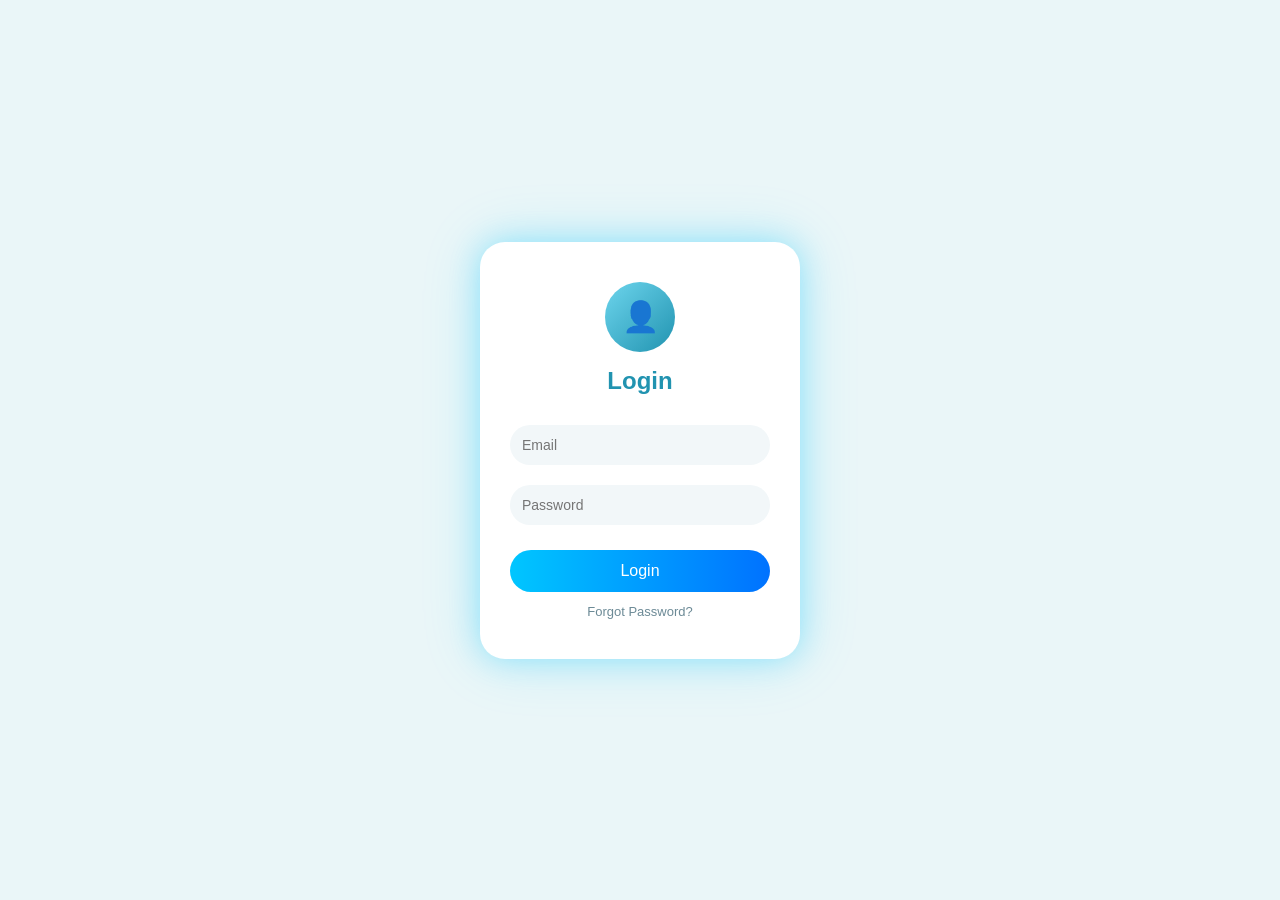
<file: index.html>
<!DOCTYPE html>
<html lang="en">
<head>
  <meta charset="UTF-8" />
  <meta name="viewport" content="width=device-width, initial-scale=1.0"/>
  <title>Login</title>
  <link rel="stylesheet" href="style.css" />
</head>

<body>

  <div class="container">
    <div class="card">
      
      <div class="icon">👤</div>

      <h2>Login</h2>

      <input type="email" id="email" placeholder="Email" />
      <input type="password" id="password" placeholder="Password" />

      <button onclick="login()">Login</button>

      <p class="forgot">Forgot Password?</p>

    </div>
  </div>

<script>
function login() {
  let email = document.getElementById("email").value;
  let password = document.getElementById("password").value;

  // Simple validation
  if (email === "" || password === "") {
    alert("Please enter email and password");
    return;
  }

  // Fake login (for hackathon demo)
  localStorage.setItem("user", email);

  // Redirect to dashboard
  window.location.href = "dashboard.html";
}
</script>

</body>
</html>
</file>
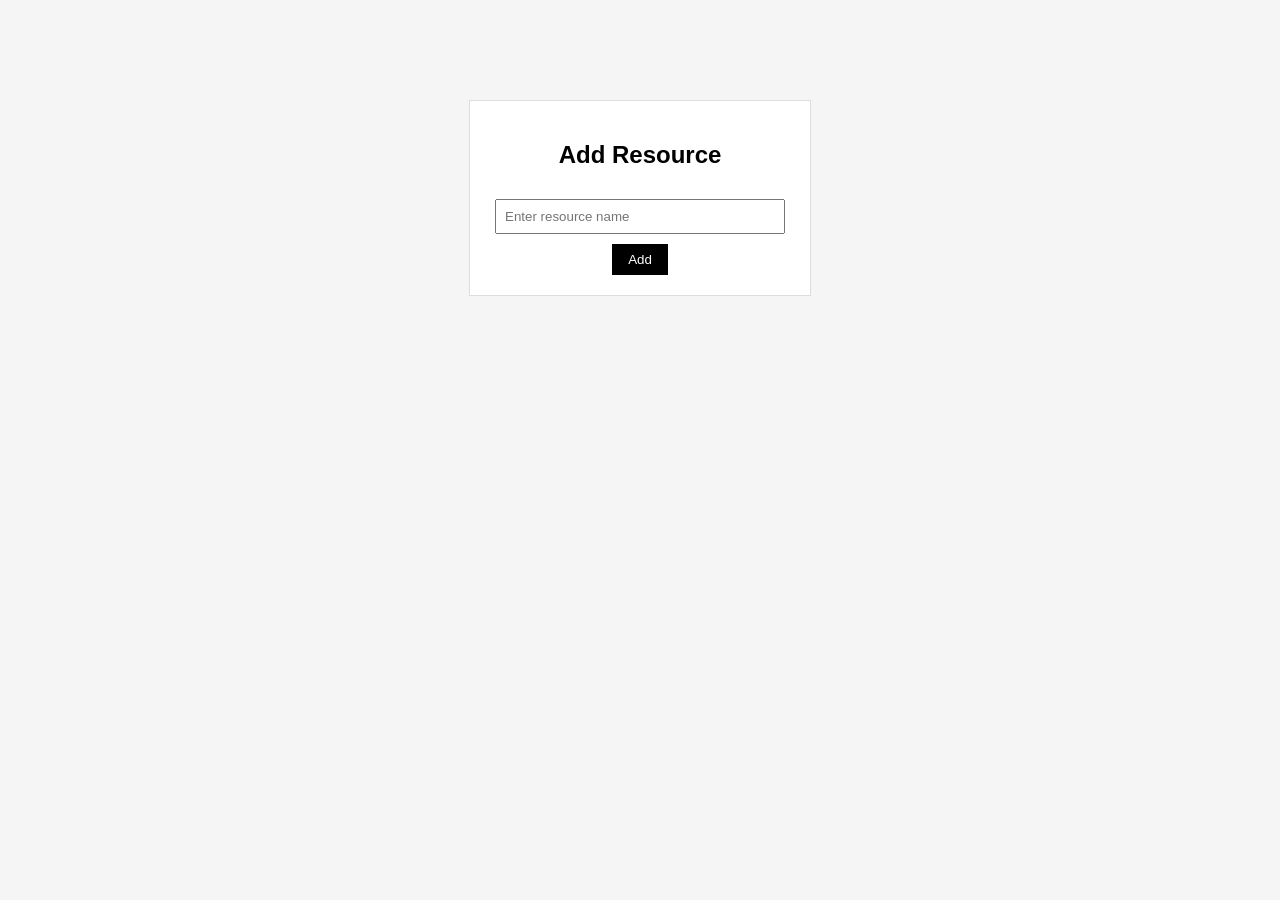
<file: admin.html>
<!DOCTYPE html>
<html>
<head>
  <title>Admin - Add Resource</title>

  <style>
    body {
      font-family: Arial;
      background: #f5f5f5;
      text-align: center;
    }

    .box {
      margin: 100px auto;
      width: 300px;
      padding: 20px;
      background: white;
      border: 1px solid #ddd;
    }

    input {
      width: 90%;
      padding: 8px;
      margin: 10px 0;
    }

    button {
      padding: 8px 16px;
      background: black;
      color: white;
      border: none;
      cursor: pointer;
    }
  </style>
</head>

<body>

<div class="box">
  <h2>Add Resource</h2>

  <input type="text" id="resourceName" placeholder="Enter resource name">

  <button onclick="addResource()">Add</button>
</div>

<script>
function addResource() {
  let name = document.getElementById("resourceName").value;

  if (!name) {
    alert("Enter resource name");
    return;
  }

  let resources = JSON.parse(localStorage.getItem("resources")) || [];

  resources.push(name);

  localStorage.setItem("resources", JSON.stringify(resources));

  alert("Resource Added!");

  document.getElementById("resourceName").value = "";
}
</script>

</body>
</html>
</file>
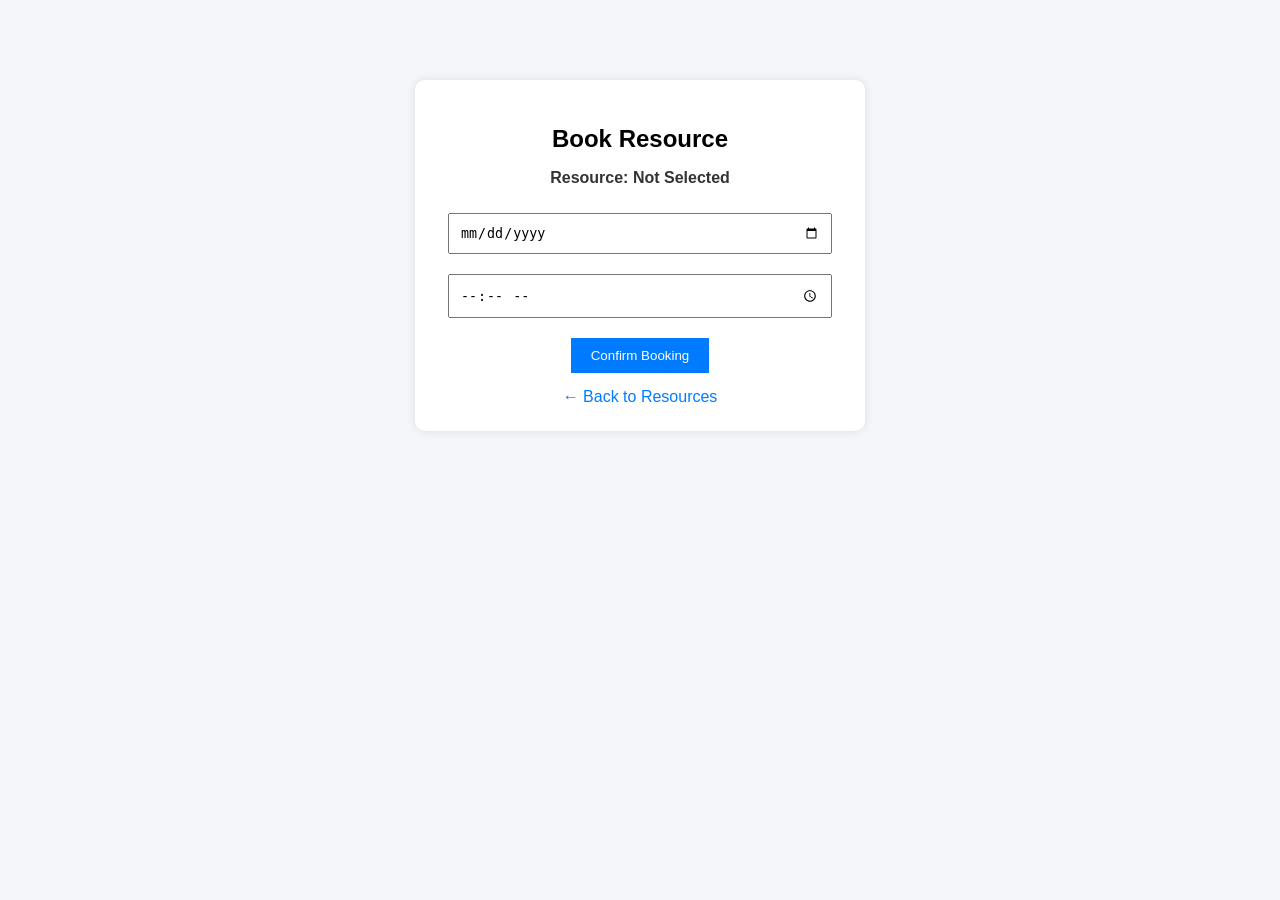
<file: booking.html>
<!DOCTYPE html>
<html lang="en">
<head>
  <meta charset="UTF-8">
  <title>Book Resource</title>

  <style>
    body {
      font-family: Arial;
      background: #f4f6f9;
      margin: 0;
      padding: 0;
    }

    .container {
      width: 400px;
      margin: 80px auto;
      background: white;
      padding: 25px;
      border-radius: 10px;
      box-shadow: 0 0 10px rgba(0,0,0,0.1);
      text-align: center;
    }

    h2 {
      margin-bottom: 15px;
    }

    p {
      font-weight: bold;
      color: #333;
    }

    input {
      width: 90%;
      padding: 10px;
      margin: 10px 0;
    }

    button {
      padding: 10px 20px;
      background: #007bff;
      color: white;
      border: none;
      cursor: pointer;
      margin-top: 10px;
    }

    button:hover {
      background: #0056b3;
    }

    .back {
      margin-top: 15px;
      display: block;
      color: #007bff;
      cursor: pointer;
    }
  </style>
</head>

<body>


<div class="container">
  <h2>Book Resource</h2>

  <p id="resourceName">Loading...</p>

  <input type="date" id="date" required>
  <input type="time" id="time" required>

  <button onclick="saveBooking()">Confirm Booking</button>

  <span class="back" onclick="goBack()">← Back to Resources</span>
</div>

<script>

// Get selected resource
let resource = localStorage.getItem("selectedResource");

document.getElementById("resourceName").innerText =
  "Resource: " + (resource || "Not Selected");

// Save booking
function saveBooking() {
  let date = document.getElementById("date").value;
  let time = document.getElementById("time").value;

  if (!date || !time) {
    alert("Please select date and time");
    return;
  }

  let bookings = JSON.parse(localStorage.getItem("bookings")) || [];

  // 🚫 Conflict detection
  let conflict = bookings.find(b =>
    b.resource === resource &&
    b.date === date &&
    b.time === time
  );

  if (conflict) {
    alert("❌ This slot is already booked!");
    return;
  }

  // Save booking
  bookings.push({ resource, date, time });

  localStorage.setItem("bookings", JSON.stringify(bookings));

  alert("✅ Booking Confirmed!");

  // Redirect to dashboard
  window.location.href = "dashboard.html";
}

// Back button
function goBack() {
  window.location.href = "resources.html";
}

</script>

</body>
</html>
</file>
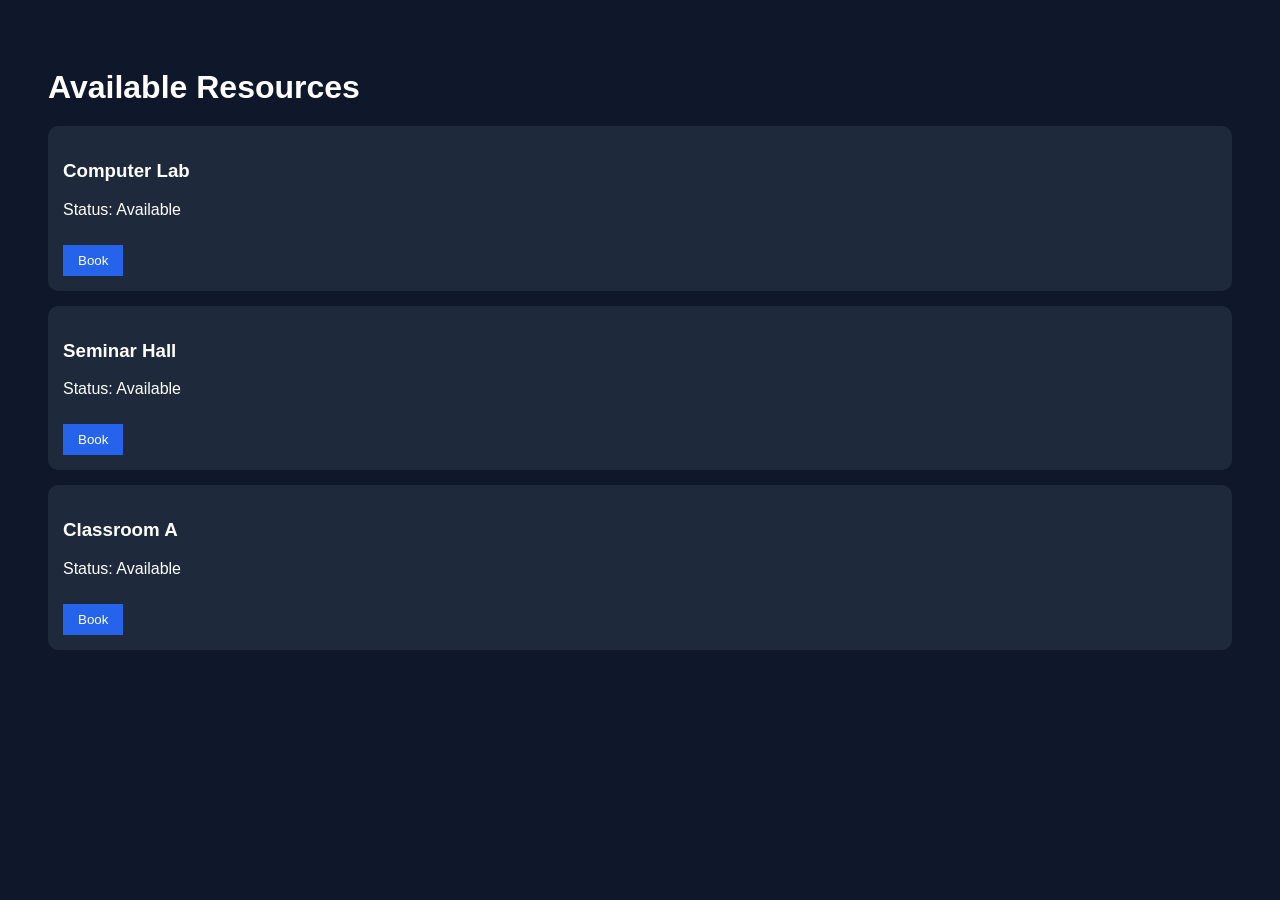
<file: resources.html>
<!DOCTYPE html>
<html lang="en">
<head>
  <meta charset="UTF-8">
  <title>Resources</title>
  <link rel="stylesheet" href="resources.css">
</head>
<body>

<div class="container">

  <div class="container">
  <h1>Available Resources</h1>

  <!-- ADD THIS -->
  <div id="resourceList"></div>

  </div>
</div>

<script>
// Get resources (from admin or default)
let resources = JSON.parse(localStorage.getItem("resources")) || [
  "Computer Lab",
  "Seminar Hall",
  "Classroom A"
];

const container = document.getElementById("resourceList");

// Show resources dynamically
resources.forEach(r => {
  const div = document.createElement("div");
  div.className = "resource";

  div.innerHTML = `
    <h3>${r}</h3>
    <p>Status: Available</p>
    <button onclick="bookResource('${r}')">Book</button>
  `;

  container.appendChild(div);
});

// Booking function
function bookResource(resourceName) {
  localStorage.setItem("selectedResource", resourceName);
  window.location.href = "booking.html";
}
</script>

</body>
</html>
</file>
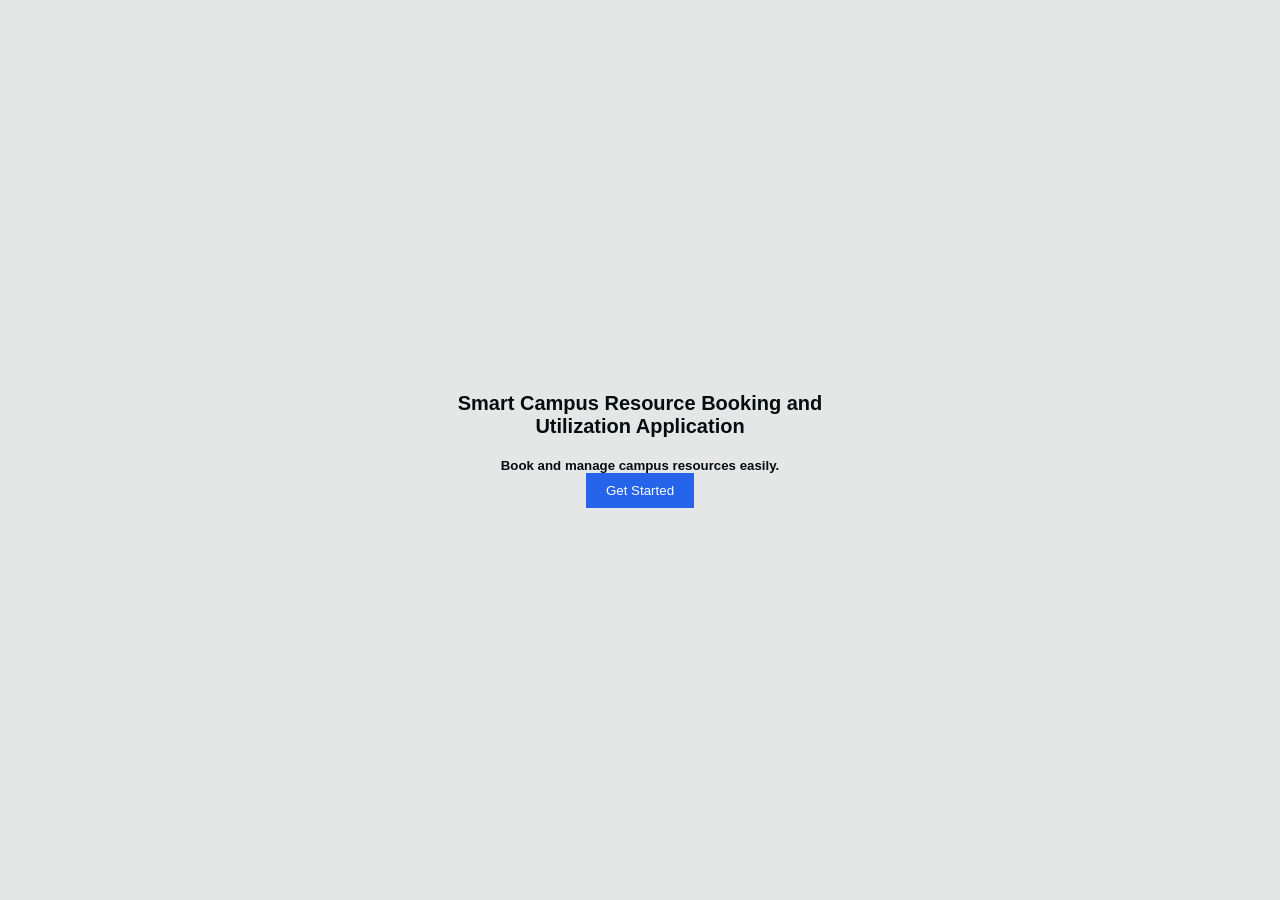
<file: welcome.html>
<!DOCTYPE html>
<html lang="en">
<head>
  <meta charset="UTF-8">
  <meta name="viewport" content="width=100, initial-scale=1.0">
  <title>Smart Campus</title>

  <link rel="stylesheet" href="welcome.css">
</head>
<body> 

  <div class="container">
    
    <h1>
      Smart Campus Resource Booking and Utilization Application
    </h1>

    <h5>
      Book and manage campus resources easily.
    </h5>

    <button onclick="goToLogin()">Get Started</button>

  </div>

  <script>
    function goToLogin() {
      window.location.href = "index.html";
    }
  </script>
  <div class="navbar">
  
</body>
</html>
</file>
<file: style.css>
/* Navigation bar */
.nav {
    background-color: black;
    padding: 10px;
}

/* Navigation links */
.nav a {
    color: white;
    margin-right: 15px;
    text-decoration: none;
    font-size: 16px;
}

* {
  margin: 0;
  padding: 0;
  box-sizing: border-box;
  font-family: Arial, sans-serif;
}

body {
  height: 100vh;
  background: #eaf6f8;
  display: flex;
  justify-content: center;
  align-items: center;
}

.container {
  display: flex;
  justify-content: center;
  align-items: center;
}

.card {
  background: #ffffff;
  padding: 40px 30px;
  width: 320px;
  border-radius: 25px;
  text-align: center;

  /* Glow effect */
  box-shadow: 0 0 30px rgba(0, 200, 255, 0.3),
              0 0 60px rgba(0, 200, 255, 0.2);
}

.icon {
  width: 70px;
  height: 70px;
  margin: 0 auto 15px;
  border-radius: 50%;
  background: linear-gradient(135deg, #6dd5ed, #2193b0);
  display: flex;
  justify-content: center;
  align-items: center;
  font-size: 30px;
  color: white;
}

h2 {
  color: #2193b0;
  margin-bottom: 20px;
}

input {
  width: 100%;
  padding: 12px;
  margin: 10px 0;
  border-radius: 25px;
  border: none;
  background: #f2f7f9;
  outline: none;
  font-size: 14px;
}

button {
  width: 100%;
  padding: 12px;
  margin-top: 15px;
  border: none;
  border-radius: 25px;
  background: linear-gradient(to right, #00c6ff, #0072ff);
  color: white;
  font-size: 16px;
  cursor: pointer;
  transition: 0.3s;
}

button:hover {
  opacity: 0.9;
}

.forgot {
  margin-top: 12px;
  font-size: 13px;
  color: #6c8a96;
  cursor: pointer;
}
</file>
<file: resources.css>
body {
  background: #0f172a;
  color: white;
  font-family: Arial;
}

.container {
  padding: 20px;
}

h1 {
  margin-bottom: 20px;
}

.resource {
  background: #1e293b;
  padding: 15px;
  margin-bottom: 15px;
  border-radius: 10px;
}

button {
  margin-top: 10px;
  padding: 8px 15px;
  background: #2563eb;
  border: none;
  color: white;
  cursor: pointer;
}

button:disabled {
  background: gray;
}
</file>
<file: welcome.css>
* {
  margin: 0;
  padding: 0;
  box-sizing: border-box;
  font-family: Arial, sans-serif;
}

body {
  height: 100vh;
  background: #e5e7e7; /* plain dark */
  color: #040d10;

  display: flex;
  justify-content: center;
  align-items: center;
  text-align: center;
}

.container {
  width: 400px;
}

h1 {
  font-size: 20px;
  margin-bottom: 20px;
}

p {
  font-size: 14px;
  margin-bottom: 30px;
  color: #ccc;
}

button {
  padding: 10px 20px;
  border: none;
  background: #2563eb;
  color: white;
  cursor: pointer;
}

button:hover {
  background: #1d4ed8;
}
</file>
